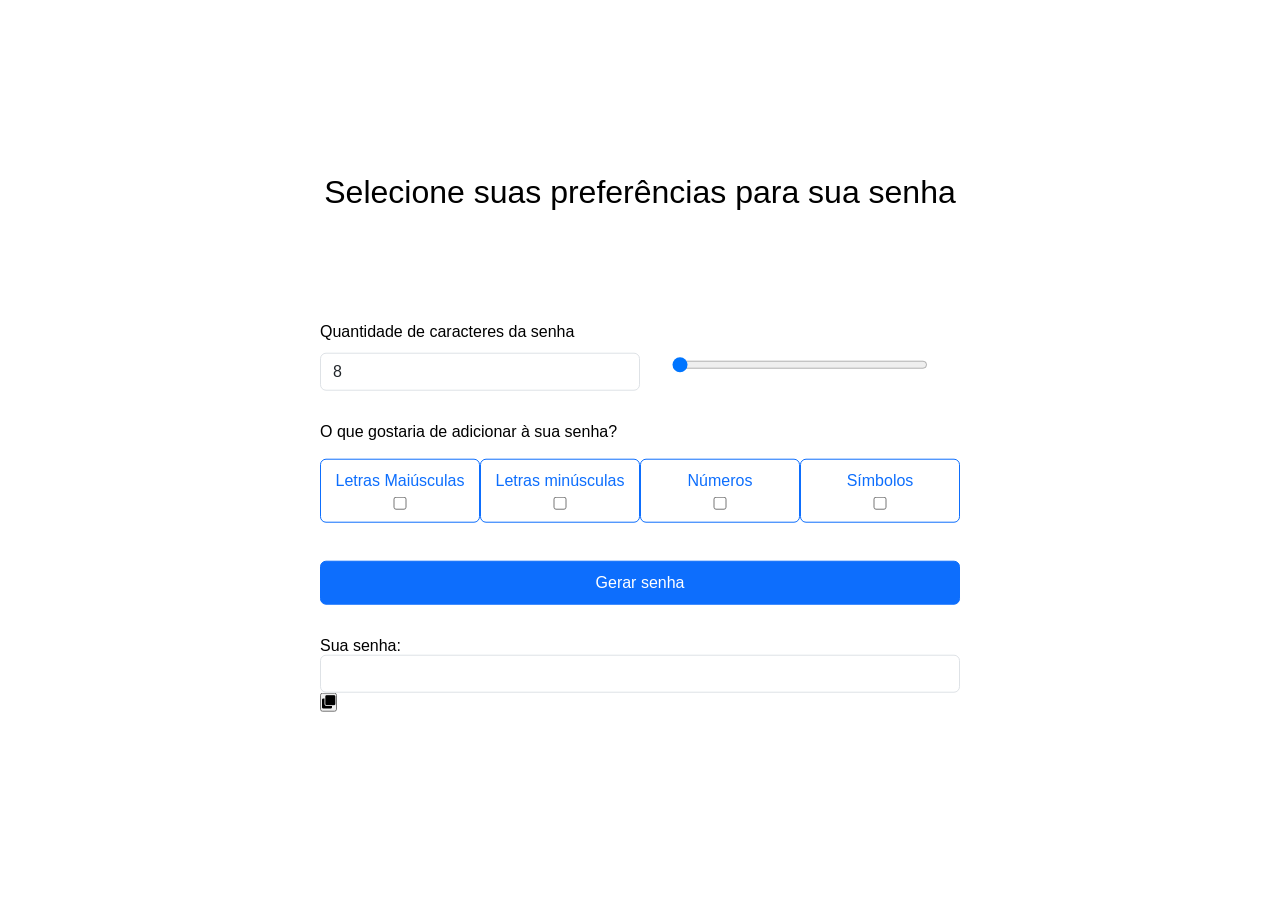
<file: password-generator2/index.html>
<!doctype html>
<html lang="en">

<head>
    <meta charset="UTF-8">
    <meta name="viewport" content="width=device-width, initial-scale=1.0">
    <title>Document</title>


    <link rel="stylesheet" href="https://use.fontawesome.com/releases/v5.5.0/css/all.css"
        integrity="sha384-B4dIYHKNBt8Bc12p+WXckhzcICo0wtJAoU8YZTY5qE0Id1GSseTk6S+L3BlXeVIU" crossorigin="anonymous">
    <link rel="stylesheet" href="css/style.css">

    <script defer src="js/script.js"></script>

</head>

<body>
    <div class="container">
        <main>
            <div class="titulo padding-5">
                <h2>Selecione suas preferências para sua senha</h2>
            </div>
            <div class="row padding-5 col-12">
                <form class="needs-validation" action="/" id="form" method="GET" novalidate>
                    <div class="row">

                        <div class="col-12 grupo">
                            <div class="col-12">
                                <label for="tamanho" class="form-label">Quantidade de caracteres da senha</label>
                            </div>
                            <div class="row">
                                <div class="col-6">
                                    <input type="text" class="form-control" id="display" value="8"
                                        oninput="tamanho.value=value" onchange="tamanho.value=value">
                                </div>
                                <div class="col-6 padding-1">
                                    <input type="range" class="form-range" id="tamanho" name="tamanho" value="8" min="8"
                                        max="100" oninput="display.value=value" onchange="display.value=value">
                                </div>
                            </div>
                        </div>

                        <div class="col-12 grupo">
                            <label for="botoes" class="form-label">O que gostaria de adicionar à sua senha?</label>
                            <div class="row text-center">
                                <div class="btn-group col-12" role="group"aria-label="Basic checkbox toggle button group"></div>

                                <div class="col-3 caixa ">
                                    <label class="label-botao" for="maiusculas">Letras Maiúsculas</label>
                                    <input type="checkbox" class="botao" id="maiusculas" autocomplete="off">
                                </div>
                                <div class="col-3 caixa">
                                    <label class="label-botao" for="minusculas">Letras minúsculas</label>
                                    <input type="checkbox" class="botao" id="minusculas" autocomplete="off">
                                </div>
                                <div class="col-3 caixa">
                                    <label class="label-botao" for="numero">Números</label>
                                    <input type="checkbox" class="botao" id="numero" autocomplete="off">
                                </div>
                                <div class="col-3 caixa">
                                    <label class="label-botao" for="simbolo">Símbolos</label>
                                    <input type="checkbox" class="botao" id="simbolo" autocomplete="off">
                                </div>

                            </div>
                        </div>

                        <div class="col-12 grupo">
                            <button class="btn-enviar btn-primary btn-lg" type="submit">Gerar senha</button>
                        </div>
                    </div>
                </form>

                <div class="col-12 grupo">
                    <label for="final">Sua senha:</label>
                    <input type="text" class="form-control final" id="final" readonly />
                    <button id="botaocopia">
                        <i class="fa fa-clone"></i>
                    </button>
                </div>
            </div>
        </main>
    </div>
</body>

</html>
</file>
<file: password-generator2/css/style.css>
* {
  margin: 0px;
  padding: 0px;
  box-sizing: border-box;
}

body {
  font-family: "Roboto", sans-serif;
}

.container {
  position: absolute;
  top: 50%;
  left: 50%;
  transform: translate(-50%, -50%)
}

.row {
  display: flex;
  flex-wrap: wrap;
}


.col-12 {
  flex: 0 0 auto;
  width: 100%;
}

.col-6 {
  flex: 0 0 auto;
  width: 50%;
}

label {
  display: inline-block;
}

.form-label {
  margin-bottom: 0.75rem;
  font-size: 1rem;
}

.form-control {
  display: block;
  width: 100%;
  padding: 0.375rem 0.75rem;
  font-size: 1rem;
  font-weight: 400;
  line-height: 1.5;
  color: #212529;
  border: 1px solid #dee2e6;
  border-radius: 0.375rem;
  transition: border-color 0.15s ease-in-out, box-shadow 0.15s ease-in-out;
}

.form-range {
  width: 100%;
  height: 1.5rem;
  padding: 0;
  background-color: transparent;
}

.padding-1 {
  padding-left: 5%;
  padding-right: 5%;
}

.grupo {
  padding-top: 1rem;
  padding-bottom: 1rem;
}

.col-3 {
  flex: 0 0 auto;
  width: 25%;
}

.text-center {
  text-align: center;
}

.caixa {
  
  padding-left: 0.75rem;
  padding-right: 0.75rem;
  padding-top: 0.75rem;
  padding-bottom: 0.45rem;
  margin-top: 0.375rem;
  margin-bottom: 0.375rem;
  border: 1px solid #0d6efd;
  color: #0d6efd;
  border-radius: 0.375rem;
}

.caixa:hover {
  background-color: #0a58ca;color: #fff;
}


.separador {
  margin-top: 1.5rem;
  margin-bottom: 1.5rem;
}

.btn-enviar {
  width: 100%;
  padding-left: 0.75rem;
  padding-right: 0.75rem;
  padding-top: 0.75rem;
  padding-bottom: 0.75rem;
  font-size: 1rem;
  border-radius: 0.375rem;
  background-color: #0d6efd;
  border: 1px solid #0d6efd;
  color: #fff;
  width: 100%;

}

.botao {
  width: 100%;
}

.label-botao {
  padding-bottom: 0.375rem;
}

h2 {
  font-size: 2rem;
  font-weight: 500;
  line-height: 1.2;
  text-align: center;
}

.padding-5 {
  padding-top: 3rem;
  padding-bottom: 3rem;
}



@media (min-width: 576px) {
  .container {
    max-width: 540px;
  }
}

@media (min-width: 768px) {
  .container {
    max-width: 750px;
  }
}
</file>
